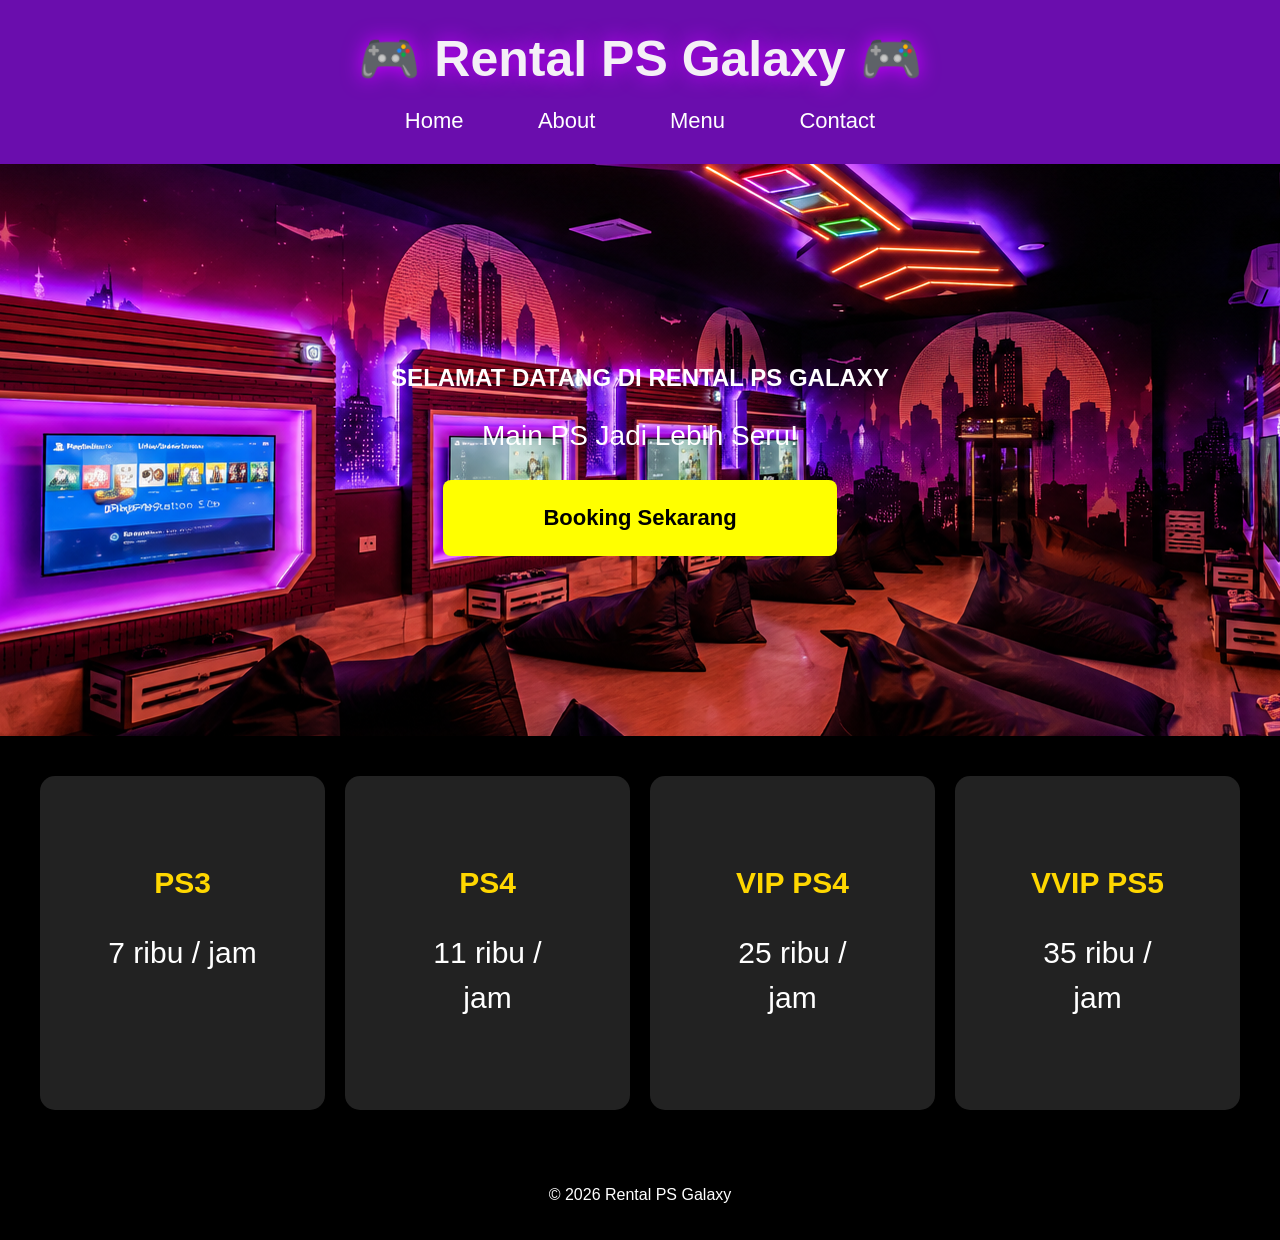
<file: index.html>
<!DOCTYPE html>
<html lang="id">
<head>
<meta charset="UTF-8">
<title>Rental PS Galaxy</title>
<link rel="stylesheet" href="style.css">
</head>
<body>

<header>
<h1>🎮 Rental PS Galaxy 🎮</h1>
<nav>
    <a href="index.html">Home</a>
    <a href="about.html">About</a>
    <a href="menu.html">Menu</a>
    <a href="contact.html">Contact</a>
</nav>
</header>

<section class="hero">
<h2>SELAMAT DATANG DI RENTAL PS GALAXY</h2>
<p>Main PS Jadi Lebih Seru!</p>
<a href="contact.html#contact" class="booking-btn">
        Booking Sekarang
</a>
</section>

<section class="card-container">
<a href="menu.html" class="card">

    <h3>PS3</h3>
    <p>7 ribu / jam</p>
</a>

<a href="menu.html"  class="card">
    <h3>PS4</h3>
    <p>11 ribu / jam</p>
</a>

<a href="menu.html"  class="card">
    <h3>VIP PS4</h3>
    <p> 25 ribu / jam</p>
</a>

<a href="menu.html" class="card">
    <h3>VVIP PS5</h3>
    <p>35 ribu / jam</p>
</a>
</section>

<footer>
<p>© 2026 Rental PS Galaxy</p>
</footer>

</body>
</html>
</file>
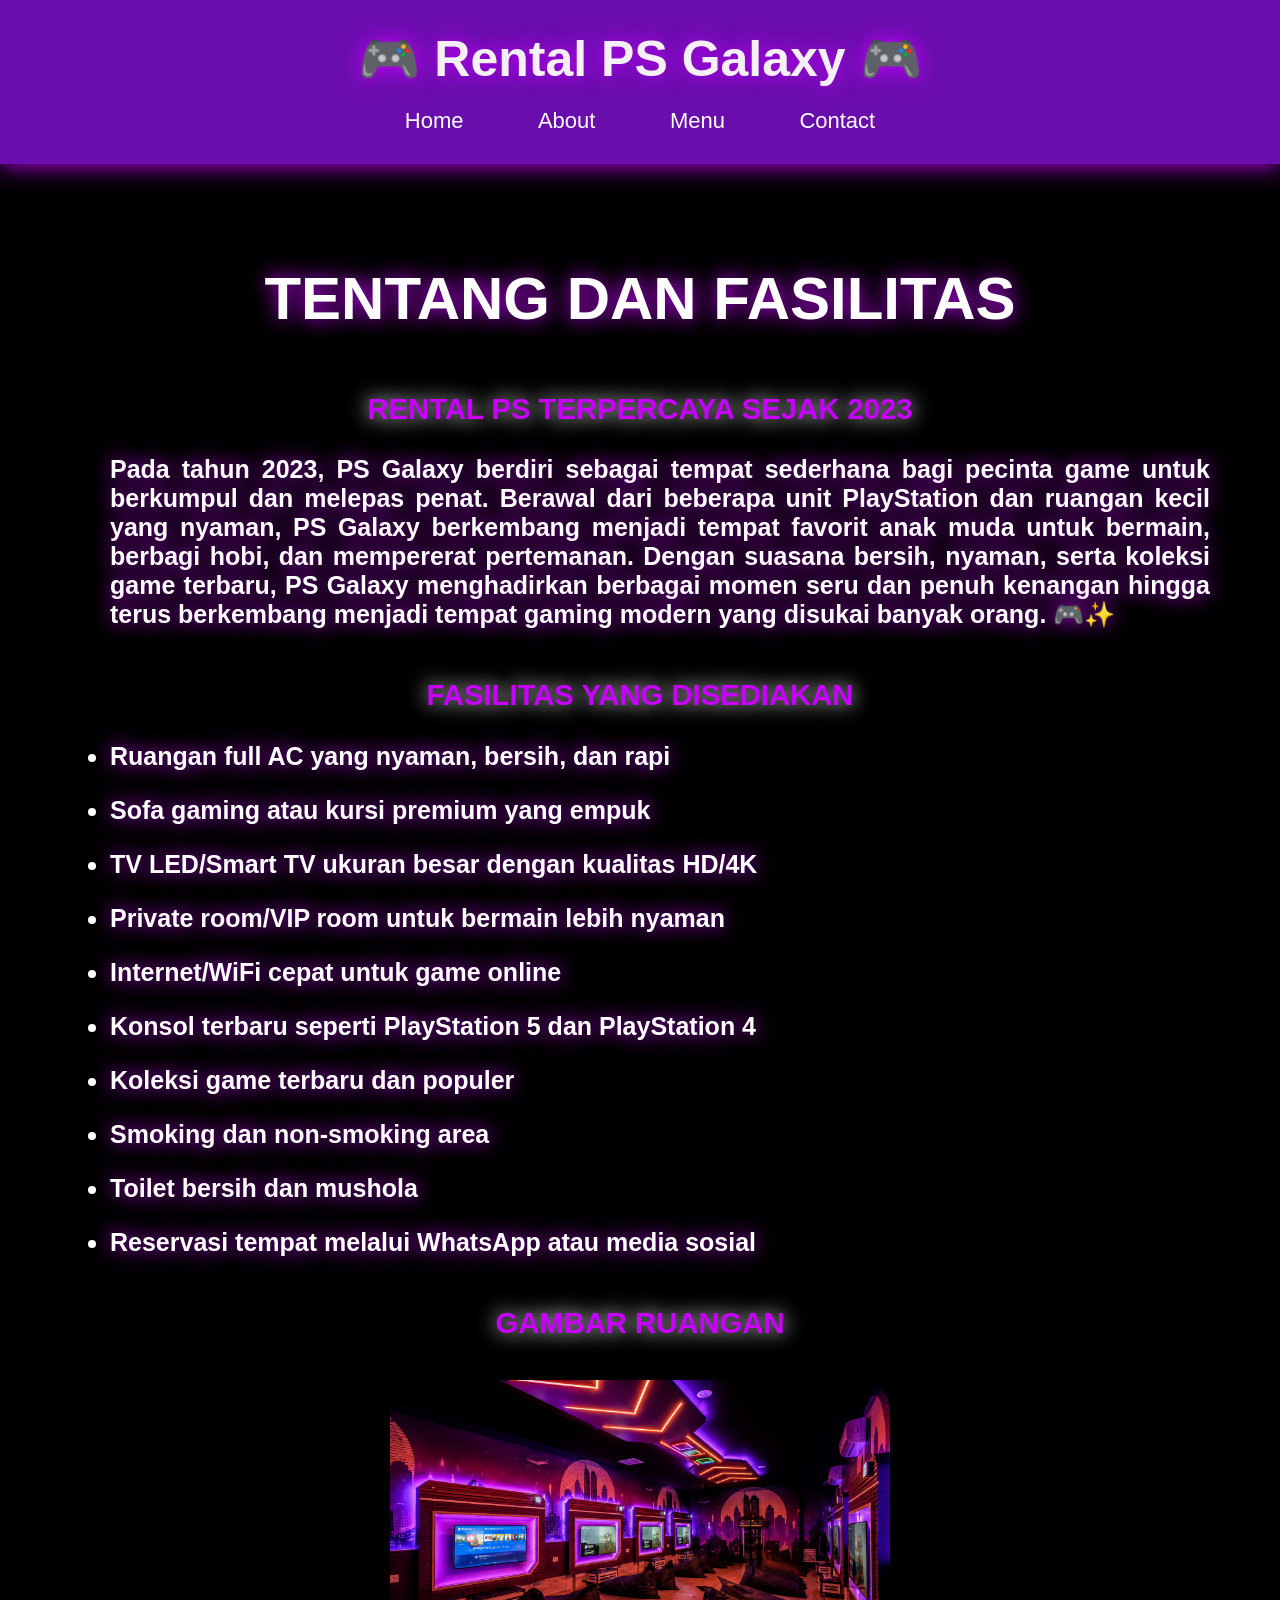
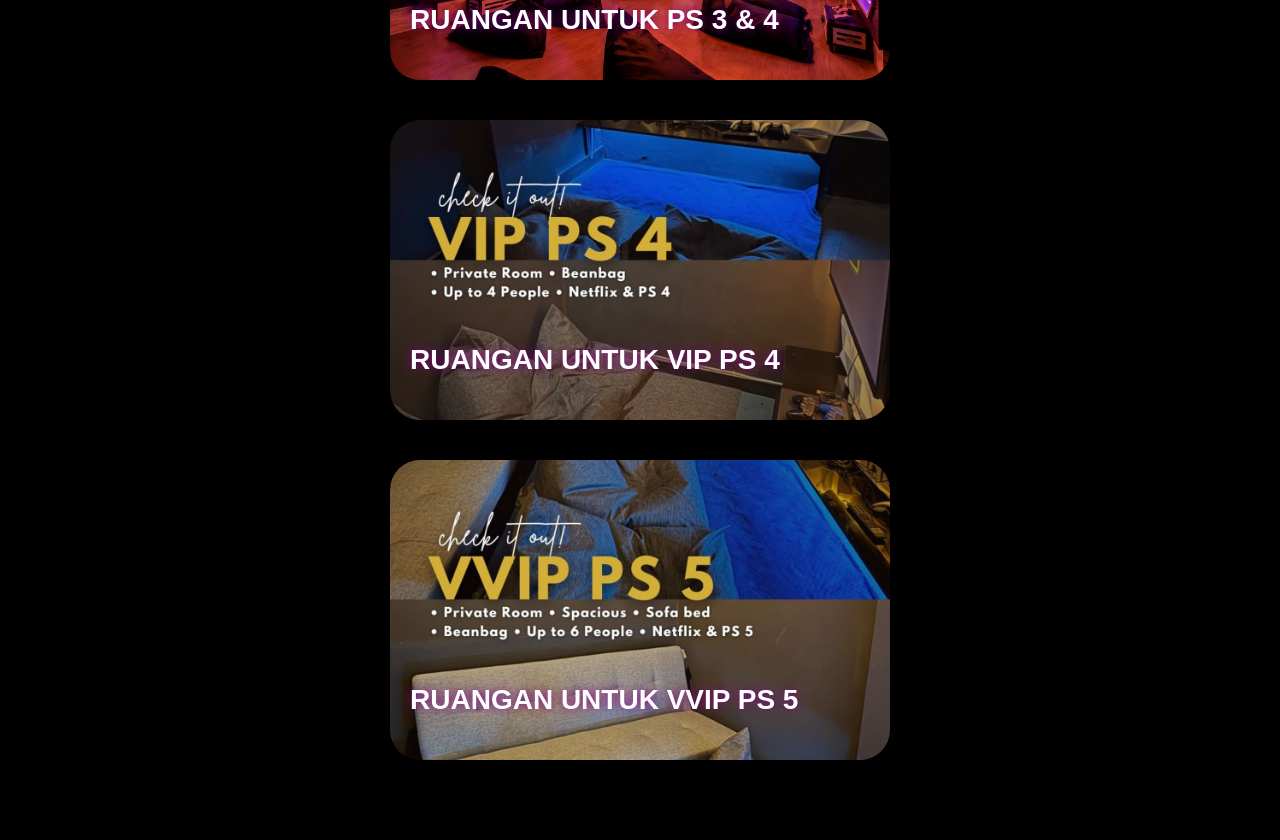
<file: about.html>
<!DOCTYPE html>
<html lang="id">
<head>
<meta charset="UTF-8">
<title>Tentang Kami</title>
<link rel="stylesheet" href="style.css">
</head>
<body>

<header>
<h1>🎮 Rental PS Galaxy 🎮</h1>
<nav>
    <a href="index.html">Home</a>
    <a href="about.html">About</a>
    <a href="menu.html">Menu</a>
    <a href="contact.html">Contact</a>
</nav>
</header>

<section class="about">
<p>
    TENTANG DAN FASILITAS
</p>

<section class="about1">
<h3>RENTAL PS TERPERCAYA SEJAK 2023</h3>
<section>
<ul>
    
        Pada tahun 2023, PS Galaxy berdiri sebagai tempat sederhana bagi pecinta game untuk berkumpul dan melepas penat. Berawal dari beberapa unit PlayStation dan ruangan kecil yang nyaman, PS Galaxy berkembang menjadi tempat favorit anak muda untuk bermain, berbagi hobi, dan mempererat pertemanan. Dengan suasana bersih, nyaman, serta koleksi game terbaru, PS Galaxy menghadirkan berbagai momen seru dan penuh kenangan hingga terus berkembang menjadi tempat gaming modern yang disukai banyak orang. 🎮✨
    
</ul>
</section>
<h3>FASILITAS YANG DISEDIAKAN</h3>
<ul>
    <li>Ruangan full AC yang nyaman, bersih, dan rapi</li>
    <li>Sofa gaming atau kursi premium yang empuk</li>
    <li>TV LED/Smart TV ukuran besar dengan kualitas HD/4K</li>
    <li>Private room/VIP room untuk bermain lebih nyaman</li>
    <li>Internet/WiFi cepat untuk game online</li>
    <li>Konsol terbaru seperti PlayStation 5 dan PlayStation 4</li>
    <li>Koleksi game terbaru dan populer</li>
    <li>Smoking dan non-smoking area</li>
    <li>Toilet bersih dan mushola</li>
    <li>Reservasi tempat melalui WhatsApp atau media sosial</li>
</ul>

<h3>GAMBAR RUANGAN</h3>

<div class="card-gambar">
    <img src="gmbr/ChatGPT Image May 25, 2026, 08_03_55 PM.png">

    <h2>RUANGAN UNTUK PS 3 & 4</h2>
</div>

<div class="card-gambar">
    <img src="gmbr/gmbr.vip.jpeg">
    <h2>RUANGAN UNTUK VIP PS 4</h2>
</div>

<div class="card-gambar">
    <img src="gmbr/gmbr.vipp.jpeg">
    <h2>RUANGAN UNTUK VVIP PS 5</h2>
</div>

<div>

</div>




</section>

</body>
</html>
</file>
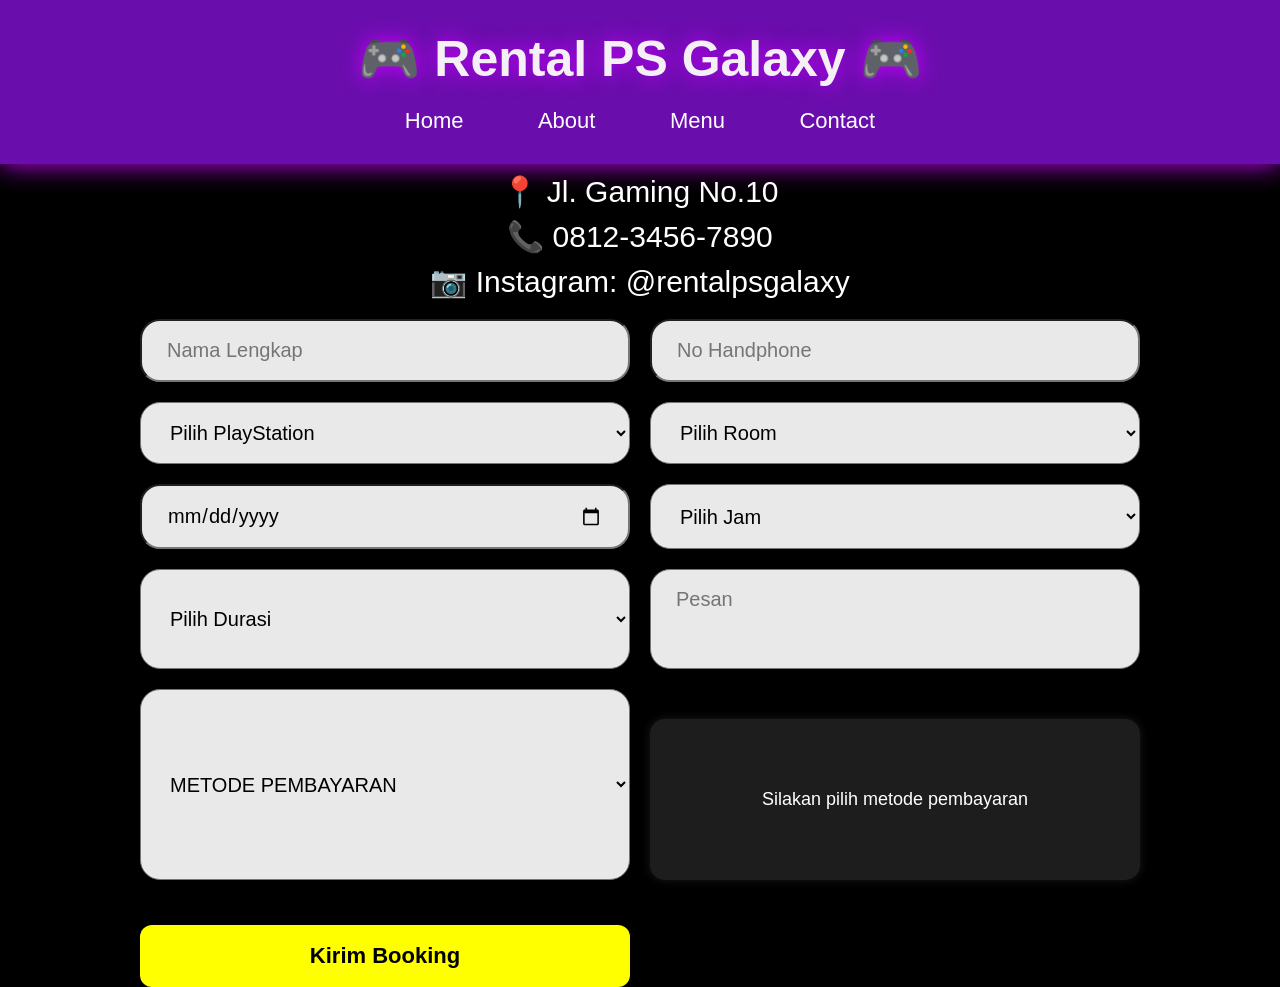
<file: contact.html>
<!DOCTYPE html>
<html lang="id">
<head>
<meta charset="UTF-8">
<meta name="viewport" content="width=device-width, initial-scale=1.0">


<title>Booking - Rental PS Galaxy</title>

<link rel="stylesheet" href="style.css">

</head>
<body>

<header>
<h1>🎮 Rental PS Galaxy 🎮</h1>
<nav>
    <a href="index.html">Home</a>
    <a href="about.html">About</a>
    <a href="menu.html">Menu</a>
    <a href="contact.html">Contact</a>
</nav>
</header>

<section class="contact">

<p>📍 Jl. Gaming No.10</p>
<p>📞 0812-3456-7890</p>
<p>📷 Instagram: @rentalpsgalaxy</p>

<form onsubmit="sendBooking(event)">
<div class="from-grid">

<input type="text" id="nama" placeholder="Nama Lengkap" required>

<input type="text" id="nomor" placeholder="No Handphone" required>

<select id="ps" required>

<option value="">Pilih PlayStation</option>

<option value="Reguler PS 3">Reguler PS 3</option>

<option value="Reguler PS 4">Reguler PS 4</option>

<option value="VIP PS 4">VIP PS 4</option>

<option value="VVIP PS 5">VVIP PS 5</option>

</select>

<select id="room" required>

<option value="">Pilih Room</option>

</select>

<input type="date" id="tanggal" required>

<!-- JAM -->

<select id="jam" required>

<option value="">Pilih Jam</option>

<option value="09:00">09:00</option>
<option value="10:00">10:00</option>
<option value="11:00">11:00</option>
<option value="12:00">12:00</option>
<option value="13:00">13:00</option>
<option value="14:00">14:00</option>
<option value="15:00">15:00</option>
<option value="16:00">16:00</option>
<option value="17:00">17:00</option>
<option value="18:00">18:00</option>
<option value="19:00">19:00</option>
<option value="20:00">20:00</option>
<option value="21:00">21:00</option>
<option value="22:00">22:00</option>
<option value="23:00">23:00</option>
<option value="00:00">00:00</option>
<option value="01:00">01:00</option>
<option value="02:00">02:00</option>
<option value="03:00">03:00</option>

</select>

<select id="durasi" required>

<option value="">Pilih Durasi</option>

<option value="1 Jam">1 Jam</option>

<option value="3 Jam">3 Jam</option>

<option value="5 Jam">5 Jam</option>

</select>

<textarea id="pesan" placeholder="Pesan"></textarea>

<select id="payment" onchange="showPayment()" required>

<option value="">METODE PEMBAYARAN</option>

<option value="DANA">DANA</option>

<option value="OVO">OVO</option>

<option value="GoPay">GoPay</option>

<option value="Transfer BCA">BCA</option>

<option value="Transfer Mandiri">Mandiri</option>

<option value="QRIS">QRIS</option>

</select>

<div class="payment-info" id="payment-info">

<p>Silakan pilih metode pembayaran</p>

</div>

<button type="submit">
Kirim Booking
</button>

</form>

</section>

<!-- POPUP -->

<div id="popup" class="popup">

<div class="popup-content">

<h2>Booking Status</h2>

<p id="hasil"></p>

<button onclick="closePopup()">
OK
</button>

</div>

</div>

<script>

/* ================= DATA BOOKING ================= */

let bookings = [];

const psSelect = document.getElementById("ps");
const roomSelect = document.getElementById("room");

/* ================= ROOM ================= */

psSelect.addEventListener("change", updateRoom);

function updateRoom(){

let ps = psSelect.value;

roomSelect.innerHTML =
'<option value="">Pilih Room</option>';

let jumlahRoom = 0;

if(ps === "Reguler PS 3"){
jumlahRoom = 5;
}
else if(ps === "Reguler PS 4"){
jumlahRoom = 5;
}
else if(ps === "VIP PS 4"){
jumlahRoom = 3;
}
else if(ps === "VVIP PS 5"){
jumlahRoom = 2;
}

for(let i = 1; i <= jumlahRoom; i++){

let option = document.createElement("option");

option.value = "Room " + i;

option.textContent = "Room " + i;

roomSelect.appendChild(option);

}

}

/* ================= PAYMENT ================= */

function showPayment(){

let payment =
document.getElementById("payment").value;

let info =
document.getElementById("payment-info");

if(payment == "DANA"){

info.innerHTML = `
<h3>DANA</h3>
<p>081234567890</p>
<p>Rental PS Galaxy</p>
`;

}

else if(payment == "OVO"){

info.innerHTML = `
<h3>OVO</h3>
<p>081234567890</p>
<p>Rental PS Galaxy</p>
`;

}

else if(payment == "GoPay"){

info.innerHTML = `
<h3>GoPay</h3>
<p>081234567890</p>
<p>Rental PS Galaxy</p>
`;

}

else if(payment == "Transfer BCA"){

info.innerHTML = `
<h3>BCA</h3>
<p>8649922776</p>
<p>Rental PS Galaxy</p>
`;

}

else if(payment == "Transfer Mandiri"){

info.innerHTML = `
<h3>Mandiri</h3>
<p>1225698003425</p>
<p>Rental PS Galaxy</p>
`;

}

else if(payment == "QRIS"){

info.innerHTML = `
<h3>QRIS</h3>
<img src="qris.png" width="220">
<p>Scan untuk bayar</p>
`;

}

else{

info.innerHTML =
`<p>Silakan pilih metode pembayaran</p>`;

}

}

/* ================= BOOKING ================= */

function sendBooking(event){

event.preventDefault();

let nama =
document.getElementById("nama").value;

let nomor =
document.getElementById("nomor").value;

let ps =
document.getElementById("ps").value;

let room =
document.getElementById("room").value;

let tanggal =
document.getElementById("tanggal").value;

let jam =
document.getElementById("jam").value;

let durasi =
document.getElementById("durasi").value;

let payment =
document.getElementById("payment").value;

/* ================= CEK BENTROK ================= */

let bentrok = bookings.find(b =>
b.ps === ps &&
b.room === room &&
b.tanggal === tanggal &&
b.jam === jam
);

if(bentrok){

/* ================= CARI SLOT LAIN ================= */

let saran = "";

if(ps === "Reguler PS 3"){

saran = `
💡 Silakan coba:
<br>• Room lain di Reguler PS 3
<br>• Reguler PS 4
<br>• VIP PS 4
<br>• VVIP PS 5
`;

}

else if(ps === "Reguler PS 4"){

saran = `
💡 Silakan coba:
<br>• Room lain di Reguler PS 4
<br>• VIP PS 4
`;

}

else if(ps === "VIP PS 4"){

saran = `
💡 Silakan coba:
<br>• Room lain di VIP PS 4
<br>• VVIP PS 5
`;

}

else if(ps === "VVIP PS 5"){

saran = `
💡 Silakan coba:
<br>• Room lain di VVIP PS 5
<br>• VIP PS 4
`;

}

/* ================= OUTPUT ================= */

document.getElementById("hasil").innerHTML = `
❌ ROOM SUDAH DIPESAN<br><br>

PS : ${ps}<br>
Room : ${room}<br>
Tanggal : ${tanggal}<br>
Jam : ${jam}<br><br>

${saran}
`;

document.getElementById("popup").style.display = "flex";

return;

}

/* ================= SIMPAN BOOKING ================= */

bookings.push({
nama,
nomor,
ps,
room,
tanggal,
jam
});

/* ================= OUTPUT ================= */

document.getElementById("hasil").innerHTML = `
✅ Booking Berhasil<br><br>

Nama : ${nama}<br>
No HP : ${nomor}<br>
PS : ${ps}<br>
Room : ${room}<br>
Tanggal : ${tanggal}<br>
Jam : ${jam}<br>
Durasi : ${durasi}<br>
Pembayaran : ${payment}
`;

document.getElementById("popup").style.display = "flex";

}

/* ================= CLOSE POPUP ================= */

function closePopup(){

document.getElementById("popup").style.display = "none";

}

/* ================= AUTO FILL DARI MENU ================= */

const url = window.location.search;

const pesan = document.getElementById("pesan");

if(url == "?ps3"){

psSelect.value = "Reguler PS 3";

pesan.value = "Booking Reguler PS 3";

}

else if(url == "?ps4"){

psSelect.value = "Reguler PS 4";

pesan.value = "Booking Reguler PS 4";

}

else if(url == "?vipps4"){

psSelect.value = "VIP PS 4";

pesan.value = "Booking VIP PS 4";

}

else if(url == "?vvipps5"){

psSelect.value = "VVIP PS 5";

pesan.value = "Booking VVIP PS 5";

}

/* ================= INIT ================= */

updateRoom();

</script>

</body>
</html>
</file>
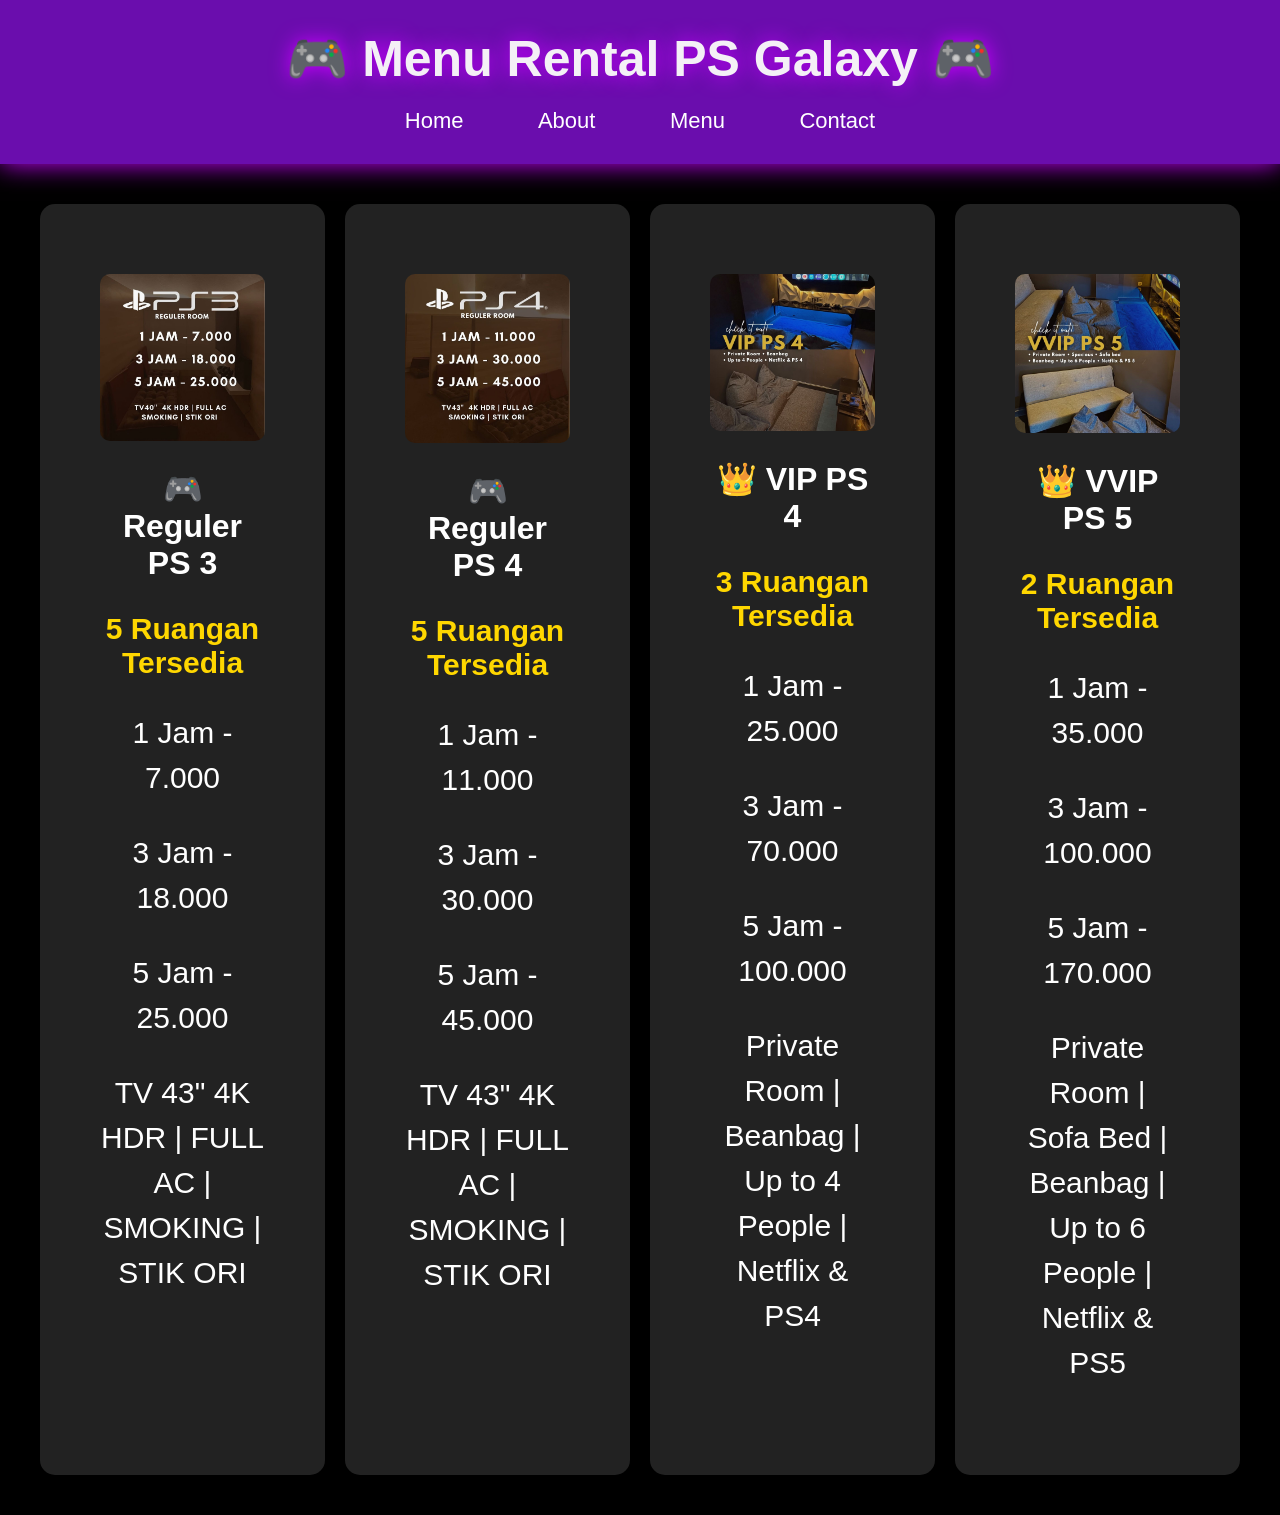
<file: menu.html>
<!DOCTYPE html>
<html lang="id">
<head>
<meta charset="UTF-8">
<meta name="viewport" content="width=device-width, initial-scale=1.0">
<title>Menu Rental</title>

<link rel="stylesheet" href="style.css">

</head>

<body>

<header>
<h1>🎮 Menu Rental PS Galaxy 🎮</h1>
<nav>
    <a href="index.html">Home</a>
    <a href="about.html">About</a>
    <a href="menu.html">Menu</a>
    <a href="contact.html">Contact</a>
</nav>
</header>

<section class="services">

<!-- PS3 -->
<a href="contact.html?ps3" class="card">

<img src="gmbr/gmbr.ps3.jpeg" alt="PS3">

<h2>🎮 Reguler PS 3</h2>

<h3>5 Ruangan Tersedia</h3>

<p>1 Jam - 7.000</p>
<p>3 Jam - 18.000</p>
<p>5 Jam - 25.000</p>

<p>
TV 43" 4K HDR | FULL AC |
SMOKING | STIK ORI
</p>

</a>

<!-- PS4 -->
<a href="contact.html?ps4" class="card">

<img src="gmbr/gmbr.ps4.jpeg" alt="PS4">

<h2>🎮 Reguler PS 4</h2>

<h3>5 Ruangan Tersedia</h3>

<p>1 Jam - 11.000</p>
<p>3 Jam - 30.000</p>
<p>5 Jam - 45.000</p>

<p>
TV 43" 4K HDR | FULL AC |
SMOKING | STIK ORI
</p>

</a>

<!-- VIP PS4 -->
<a href="contact.html?vipps4" class="card">

<img src="gmbr/gmbr.vip.jpeg" alt="VIP PS4">

<h2>👑 VIP PS 4</h2>

<h3>3 Ruangan Tersedia</h3>

<p>1 Jam - 25.000</p>
<p>3 Jam - 70.000</p>
<p>5 Jam - 100.000</p>

<p>
Private Room |
Beanbag |
Up to 4 People |
Netflix & PS4
</p>

</a>

<!-- VVIP PS5 -->
<a href="contact.html?vvipps5" class="card">

<img src="gmbr/gmbr.vipp.jpeg" alt="VVIP PS5">

<h2>👑 VVIP PS 5</h2>

<h3>2 Ruangan Tersedia</h3>

<p>1 Jam - 35.000</p>
<p>3 Jam - 100.000</p>
<p>5 Jam - 170.000</p>

<p>
Private Room |
Sofa Bed |
Beanbag |
Up to 6 People |
Netflix & PS5
</p>

</a>

</section>

</body>
</html>
</file>
<file: style.css>
body {
margin: 0;
font-family: Arial;
background: #111;
color: rgb(255, 255, 255);
}

nav{
    margin-top:20px;
}

nav a {
    color: white;
    margin: 10px;
        margin-top:20px;
    text-decoration: none;
    padding: 10px 15px;
    border-radius: 8px;
    transition: 0.3s;
    font-size:22px;
}

nav a {
color: white;
margin: 20px;
text-decoration: none;
padding: 10px 15px;
border-radius: 8px;
transition: 0.3s;
font-size:22px;
}

nav a:hover {
background: rgba(255, 255, 255, 0.2);
color: cyan;
box-shadow: 0 0 10px cyan;
}

nav a:active {
background: yellow;
color: black;
}


.hero{
    text-align:center;
    text-shadow: #050000;
    padding:180px 20px;
    background-image: url('gmbr/ChatGPT\ Image\ May\ 25\,\ 2026\,\ 08_03_55\ PM.png');
    background-position: center;
    background-repeat: no-repeat;
}

.hero h1{
    font-size:70px;
}

.hero p{
    font-size:28px;
}

.hero button{
    font-size:22px;
}

button {
padding: px 20px;
border: none;
background: yellow;
cursor: pointer;
font-weight: bold;
}
/**/

.card-container,
.services {
display: flex;
justify-content: center;
gap: 20px;
padding: 40px;
}

.card{
    background:#222;
    padding:60px;
    border-radius:15px;
    width:400px;
    text-align:center;
    transition:0.3s;
    text-decoration:none;
    color:white;
}

.card h2{
    font-size:32px;
    margin:15px 0;
}

.card h3{
    color:gold;
    margin-bottom:15px;
    font-size:30px;
}

.card p{
    font-size:30px;
    line-height:1.5;
}

.card img{
    width:100%;
    border-radius:12px;
    margin-bottom:15px;
}

.card:hover {
animation: goyang 0.5s infinite;
background:linear-gradient(to right, #6a0dad, black);
}

@keyframes goyang {
0% {
    transform: rotate(0deg);
}

25% {
    transform: rotate(3deg);
}

50% {
    transform: rotate(-3deg);
}

75% {
    transform: rotate(3deg);
}

100% {
    transform: rotate(0deg);
}
}

/*menu*/
header{
    background: black;
    text-align: center;
    padding: 70px 20px;
    box-shadow: 0 0 25px #c800ff;
}

header h1{
    font-size: 70px;
    margin: 0;
    color: #f4f0f6;
    text-shadow: 0 0 20px #c800ff;
}

/*about*/

body{
    margin: 0;
    background: black;
    color: #6a0dad;
    font-family: Arial, sans-serif;
}

/* HEADER */
header{
    text-align: center;
    padding: 30px;
    background: #6a0dad;
}

header h1{
    margin: 0;
    font-size: 50px;
}

/* TEXT */
.about{
    padding: 40px;
    font-size: 60px;
    text-align: center;
    font-weight: bold;
    color: white;
    text-shadow: 0 0 20px #c800ff;
}

.about1{
    font-size: 25px;
    

}

/* JUDUL */
.about1 h3{
    text-align: center;
    margin-top: 50px;
    color: #c800ff;
    text-shadow: 0 0 20px #ffffff;
}

/* LIST */
.about1 li{
    text-align: left;
    margin-bottom: 25px;
    
}

.about1 ul{
    text-align: justify;
    margin-bottom: 30px;
    margin-left: 30px;
    margin-right: 30px;
    
}

/* CONTAINER GAMBAR */
.card-gambar{
    position: relative;
    width: 500px;
    margin: 40px auto;
}

/* GAMBAR */
.card-gambar img{
    width: 100%;
    height: 300px;
    object-fit: cover;
    border-radius: 30px;
    display: block;
    transition: 0.5s;
}

/* EFEK HOVER */
.card-gambar img:hover{
    transform: scale(1.05);
    box-shadow: 0 0 30px purple;
}

/* TULISAN DI ATAS GAMBAR */
.card-gambar h2{
    position: absolute;
    bottom: 20px;
    left: 20px;

    color: white;
    font-size: 28px;
    font-weight: bold;

    text-shadow: 0 0 10px purple;
}

/* EFEK PARALLAX */
body{
    background-attachment: fixed;
}

.gambar{
    overflow: hidden;
}

.gambar img{
    animation: gerak 4s infinite alternate ease-in-out;
}

@keyframes gerak{
    from{
        transform: translateY(0px);
    }

    to{
        transform: translateY(-15px);
    }
}

/**/

input,
textarea {
width: 100%;
margin-top: 10px;
padding: 10px;
}

footer {
text-align: center;
padding: 20px;
background: #000;
}
/*menu utama booking*/
.booking-btn {
background: yellow;
color: black;
padding: 25px 100px;
text-decoration: none;
font-weight: bold;
border-radius: 8px;
transition: 0.3s;
display: inline-block;
font-size: 22px;
}

.booking-btn:hover {
background: white;
color: purple;
box-shadow: 0 0 15px cyan;
}

.booking-btn:active {
background: lime;
transform: scale(0.95);
}

.card{
    text-decoration: none;
    color: white;
}

.card img{
    width: 100%;
    border-radius: 10px;
    margin-bottom: 10px;
}

body{
    background:black;
    color:white;
    font-family:Arial;
    margin:0;
}


form{
    display:flex;
    flex-direction:column;
    gap:15px;
    margin-top:20px;
}

textarea{
    resize:none;
    height:100px;
}



img{
    margin-top:10px;
    border-radius:10px;
}

/* POPUP */

body{
    margin:0;
    font-family:Arial, sans-serif;
    background:#000;
    color:white;
}


/*contact bagian atas*/
.contact{
    width:90%;
    max-width:1000px;
    margin:auto;
}

.contact p{
    text-align:center;
    font-size:30px;
    margin:10px 0;
}

input,
textarea,
select{
    width:100%;
    padding:18px 25px;
    margin-top:0;
    border:1px solid rgba(red, green, blue, alpha);
    border-radius:20px;
    background:#e9e9e9;
    font-size:20px;
    font-family: 'orbitron',sans-serif;
    box-sizing:border-box;
    outline:none;
}
.payment-info{
    background:#1d1d1d;
    margin-top:30px;
    padding:60px;
    border-radius:15px;
    text-align:center;
    box-shadow:0 0 10px rgba(255,255,255,0.1);
}

.payment-info h3{
    color:yellow;
    font-size:40px;
    margin-bottom:20px;
}

.payment-info p{
    font-size:18px;
    color:white;
}

.payment-info img{
    margin-top:15px;
    border-radius:10px;
}

button{
    width:100%;
    padding:18px;
    margin-top:25px;
    border:none;
    border-radius:12px;
    background:yellow;
    color:black;
    font-size:22px;
    font-weight:bold;
    cursor:pointer;
    transition:0.3s;
}

button:hover{
    background:gold;
}

/* POPUP */

.popup{
    position:fixed;
    top:0;
    left:0;
    width:100%;
    height:100%;
    background:rgba(0,0,0,0.7);
    display:none;
    justify-content:center;
    align-items:center;
    z-index:999;
}

.popup-content{
    background:white;
    color:black;
    width:90%;
    max-width:450px;
    padding:35px;
    border-radius:20px;
    text-align:center;
    animation:popup 0.3s ease;
}

@keyframes popup{
    from{
        transform:scale(0.7);
        opacity:0;
    }
    to{
        transform:scale(1);
        opacity:1;
    }
}

.popup-content h2{
    color:green;
    margin-bottom:20px;
}

.popup-content p{
    line-height:30px;
    font-size:18px;
}

.popup-content button{
    background:yellow;
    margin-top:20px;
}

.from-grid{
    display: grid;
    grid-template-columns: 1fr 1fr;
    gap: 20px;
}
@media(max-width:768px){
    .from-grid{
        grid-template-columns: 1fr;
    }
}
</file>
